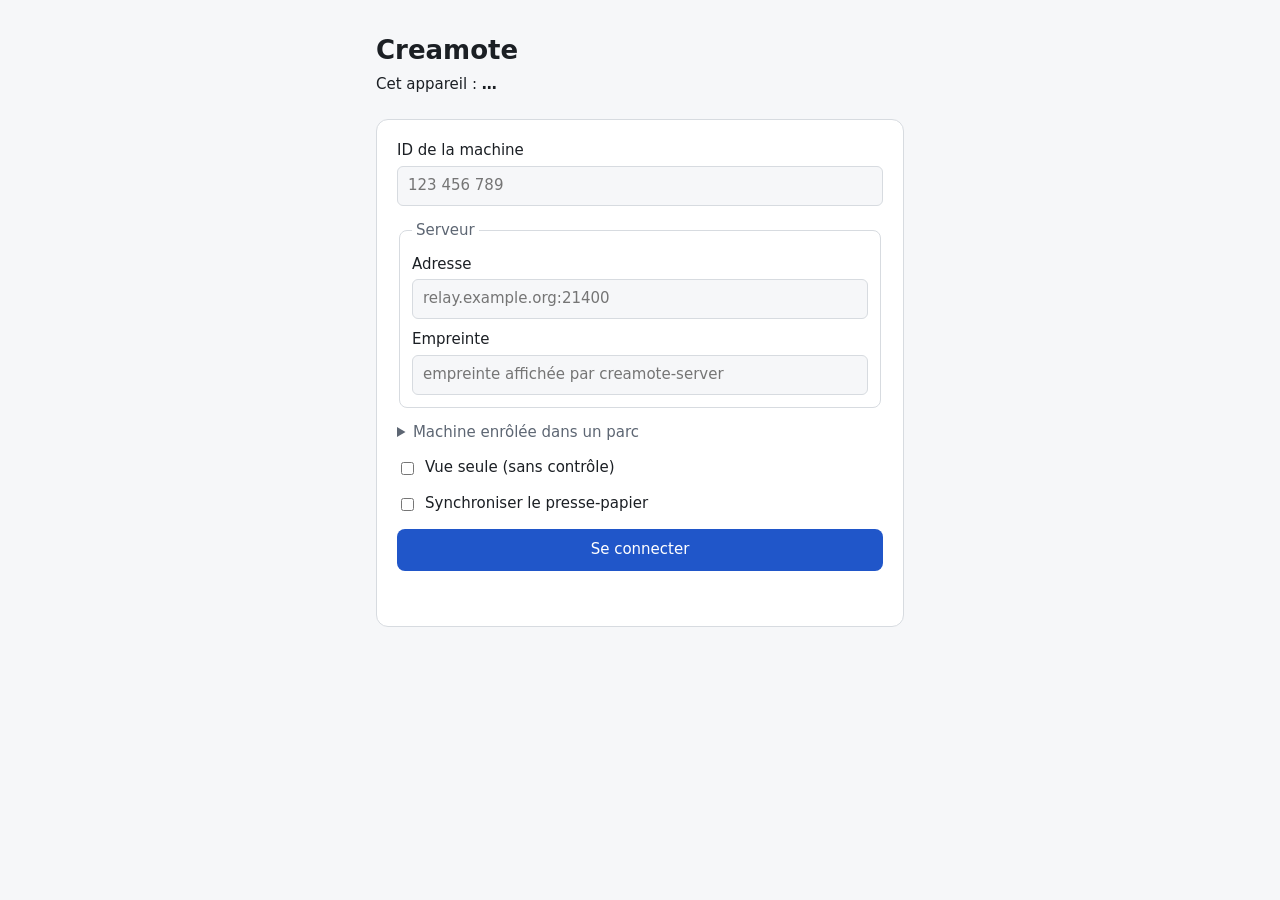
<file: client/ui/index.html>
<!doctype html>
<html lang="fr">
<head>
  <meta charset="utf-8">
  <meta name="viewport" content="width=device-width, initial-scale=1">
  <title>Creamote</title>
  <link rel="stylesheet" href="style.css">
  <script type="module" src="main.js"></script>
</head>
<body>
  <main id="home">
    <header>
      <h1>Creamote</h1>
      <p class="me">Cet appareil : <strong id="my-id">…</strong> <span class="muted" id="my-fp"></span></p>
    </header>
    <form id="connect-form" autocomplete="off">
      <label>ID de la machine
        <input id="target" required placeholder="123 456 789" inputmode="numeric">
      </label>
      <fieldset>
        <legend>Serveur</legend>
        <label>Adresse <input id="server" required placeholder="relay.example.org:21400"></label>
        <label>Empreinte <input id="server-pin" required placeholder="empreinte affichée par creamote-server"></label>
      </fieldset>
      <details>
        <summary>Machine enrôlée dans un parc</summary>
        <label>URL de l'API <input id="api-url" placeholder="https://creamote.example.org"></label>
        <label>Jeton d'API <input id="api-token" type="password"></label>
      </details>
      <label class="check"><input id="view-only" type="checkbox"> Vue seule (sans contrôle)</label>
      <label class="check"><input id="share-clipboard" type="checkbox"> Synchroniser le presse-papier</label>
      <button type="submit" id="connect-btn">Se connecter</button>
      <p id="status" role="status"></p>
    </form>
  </main>

  <section id="session" hidden>
    <div id="toolbar">
      <span id="peer"></span>
      <span class="muted">Code <strong id="code"></strong></span>
      <span class="muted" id="stats"></span>
      <select id="displays" title="Écran"></select>
      <span class="tools">
        <button id="clipboard" type="button" class="tool" aria-pressed="false" hidden
          title="Synchroniser le presse-papier avec le poste distant">Presse-papier</button>
        <button id="send-files" type="button" class="tool" hidden
          title="Envoyer des fichiers (ou glissez-les sur la fenêtre)">Envoyer des fichiers…</button>
        <button id="send-folder" type="button" class="tool" hidden
          title="Envoyer un dossier entier">Dossier…</button>
      </span>
      <button id="disconnect" type="button">Déconnecter</button>
    </div>
    <div id="viewport">
      <canvas id="screen" tabindex="0"></canvas>
      <p id="waiting">En attente de l'accord de l'utilisateur distant…</p>
      <div id="drop" hidden><p>Déposez ici pour envoyer au poste distant</p></div>
      <aside id="transfers" hidden aria-label="Transferts de fichiers">
        <header>
          <strong>Transferts</strong>
          <button id="open-downloads" type="button" class="link" title="">Dossier de réception</button>
          <button id="clear-transfers" type="button" class="link">Effacer les terminés</button>
        </header>
        <ul id="transfer-list"></ul>
      </aside>
    </div>
  </section>
</body>
</html>
</file>
<file: client/ui/style.css>
:root {
  --bg: #f6f7f9;
  --fg: #1b1f24;
  --muted: #5d6673;
  --card: #ffffff;
  --border: #d7dbe0;
  --accent: #2056c9;
  --accent-fg: #ffffff;
  --danger: #b42318;
  color-scheme: light dark;
}
@media (prefers-color-scheme: dark) {
  :root {
    --bg: #15181c;
    --fg: #e6e9ed;
    --muted: #98a2ae;
    --card: #1e2227;
    --border: #343a42;
    --accent: #5b8cff;
    --accent-fg: #0b1020;
    --danger: #ff6b5e;
  }
}
* { box-sizing: border-box; }
[hidden] { display: none !important; }
html, body { height: 100%; margin: 0; }
body {
  background: var(--bg);
  color: var(--fg);
  font: 15px/1.45 system-ui, -apple-system, "Segoe UI", sans-serif;
}
.muted { color: var(--muted); }
#home { max-width: 560px; margin: 0 auto; padding: 32px 16px; }
h1 { margin: 0 0 4px; font-size: 26px; }
.me { margin: 0 0 24px; }
form {
  background: var(--card);
  border: 1px solid var(--border);
  border-radius: 12px;
  padding: 20px;
  display: grid;
  gap: 14px;
}
label { display: grid; gap: 4px; font-weight: 500; }
label.check { display: flex; gap: 8px; align-items: center; font-weight: 400; }
fieldset { border: 1px solid var(--border); border-radius: 8px; display: grid; gap: 10px; padding: 12px; }
legend { padding: 0 4px; color: var(--muted); }
details { display: grid; gap: 10px; }
details[open] > summary { margin-bottom: 10px; }
summary { cursor: pointer; color: var(--muted); }
input, select {
  font: inherit;
  color: inherit;
  background: var(--bg);
  border: 1px solid var(--border);
  border-radius: 6px;
  padding: 8px 10px;
  min-width: 0;
}
button {
  font: inherit;
  border: 0;
  border-radius: 8px;
  padding: 10px 16px;
  background: var(--accent);
  color: var(--accent-fg);
  cursor: pointer;
}
button:disabled { opacity: 0.6; cursor: default; }
#status { margin: 0; min-height: 1.4em; }
#status.error { color: var(--danger); }
#session { position: fixed; inset: 0; display: flex; flex-direction: column; background: #000; }
#session[hidden] { display: none; }
#toolbar {
  display: flex;
  flex-wrap: wrap;
  gap: 12px;
  align-items: center;
  padding: 6px 12px;
  background: var(--card);
  border-bottom: 1px solid var(--border);
}
#toolbar button { padding: 6px 12px; }
#disconnect { background: var(--danger); color: #fff; margin-left: auto; }
.tools { display: flex; gap: 8px; flex-wrap: wrap; }
button.tool, button.secondary {
  background: transparent;
  color: var(--fg);
  border: 1px solid var(--border);
}
button.tool[aria-pressed="true"] { background: var(--accent); color: var(--accent-fg); border-color: var(--accent); }
button.link { background: none; border: 0; padding: 0; color: var(--accent); text-decoration: underline; }
button.small { padding: 3px 10px; font-size: 13px; }
#viewport { flex: 1; position: relative; min-height: 0; }
#screen {
  position: absolute;
  inset: 0;
  width: 100%;
  height: 100%;
  object-fit: contain;
  outline: none;
  cursor: default;
}
#waiting {
  position: absolute;
  inset: 0;
  display: grid;
  place-items: center;
  margin: 0;
  color: #ccd3dc;
  pointer-events: none;
}

#drop {
  position: absolute;
  inset: 12px;
  display: grid;
  place-items: center;
  border: 3px dashed var(--accent);
  border-radius: 16px;
  background: color-mix(in srgb, var(--accent) 18%, transparent);
  color: #fff;
  font-size: 20px;
  font-weight: 600;
  pointer-events: none;
}
#transfers {
  position: absolute;
  right: 12px;
  bottom: 12px;
  width: min(420px, calc(100% - 24px));
  max-height: 50%;
  display: flex;
  flex-direction: column;
  background: var(--card);
  color: var(--fg);
  border: 1px solid var(--border);
  border-radius: 10px;
  box-shadow: 0 6px 24px rgb(0 0 0 / 0.35);
  font-size: 14px;
}
#transfers header {
  display: flex;
  gap: 12px;
  align-items: baseline;
  flex-wrap: wrap;
  padding: 8px 12px;
  border-bottom: 1px solid var(--border);
}
#transfers header strong { margin-right: auto; }
#transfers header button { font-size: 13px; }
#transfer-list { list-style: none; margin: 0; padding: 4px 0; overflow-y: auto; }
.transfer {
  display: grid;
  grid-template-columns: minmax(0, 1fr) auto;
  gap: 2px 8px;
  padding: 6px 12px;
}
.transfer .name { overflow: hidden; text-overflow: ellipsis; white-space: nowrap; font-weight: 500; }
.transfer .actions { display: flex; gap: 6px; grid-row: span 2; align-self: center; }
.transfer .meta { color: var(--muted); font-size: 12px; }
.transfer.failed .meta { color: var(--danger); }
.transfer.offered { background: color-mix(in srgb, var(--accent) 10%, transparent); }
.transfer progress { grid-column: 1 / -1; width: 100%; height: 6px; accent-color: var(--accent); }
</file>
